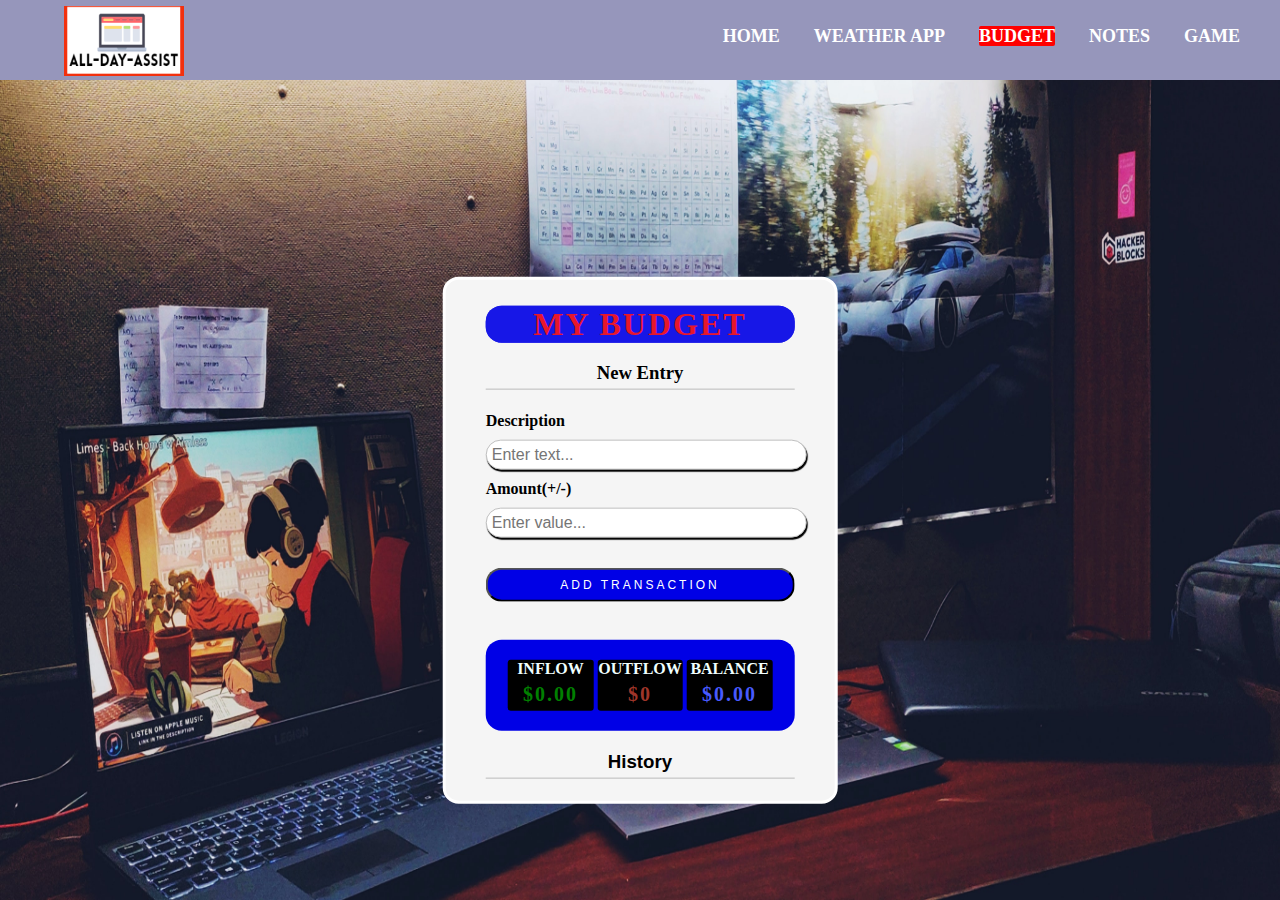
<file: budget.html>
<!DOCTYPE html>
<html lang="en">
  <head>
    <meta charset="UTF-8" />
    <meta name="viewport" content="width=device-width, initial-scale=1.0" />
    <link rel="stylesheet" href="budget.css" />
   <!-- <link
      rel="stylesheet"
      href="https://stackpath.bootstrapcdn.com/font-awesome/4.7.0/css/font-awesome.min.css"
    />-->
    <title>Budget App</title>
  </head>
  <body>
    
    <nav class="navbar">
        <input type="checkbox" id="checkbox"/>
        <label for="checkbox">
            <i class="fa fa-bars" id="open"></i>
            <i class="fa fa-times" id="close"></i>
        </label>
        <img src="logo.png" alt="logo"/>
        <ul>
            <li><a href="index.html">Home</a></li>
            <li><a href="weather.html">Weather App</a></li>
            <li><a href="budget.html" class="active">Budget</a></li>
            <li><a href="ToDo.html">Notes</a></li>
            <li><a href="game.html" >Game</a></li>
        </ul>
    </nav>
    <div class="container">
      <p id="error_msg"></p>
      <div class="title">
        <h1 class="title" style="color: red; font-family: impact;">
          My Budget <a href="#"><i class="fa fa-money"></i></a>
        </h1>
      </div>

      <h3 style="color: black;">New Entry</h3>
      <form id="form">
        <div class="form-control">
          <label for="text">Description</label>
          <input
            type="text"
            id="text"
            
            placeholder="Enter text..."
          />
        </div>
        <div class="form-control">
          <label for="amount">Amount(+/-) <br /> </label>
          <input
            type="number"
            id="amount"
            
            placeholder="Enter value..."
          />
        </div>
        <button class="btn" style="font-family: arial;">Add transaction</button>
      </form>
      <br />

      <div class="income-expense">
        <div class="bg-dark">
          <h4>Inflow</h4>
          <p class="income" id="income">$0.00</p>
        </div>
        <div class="bg-dark">
          <h4>Outflow</h4>
          <p class="expense" id="expense">$0.00</p>
        </div>
        <div class="bg-dark">
          <h4>Balance</h4>
          <p id="balance">$0.00</p>
        </div>
      </div>
      <h3 style="font-family: arial; color:black">History</h3>
      <!-- Dynamic unordered list to display the various transactions -->
      <ul id="list" class="list"></ul>
     <!-- <footer>
        &copy; Designed by
        <a href="https://bekbracedesign.com">bekbracedesign.com</a>
      </footer>-->
    </div>
    
    <script src="budget.js"></script>
  </body>
</html>
</file>
<file: budget.css>
@import url("https://fonts.googleapis.com/css2?family=Montserrat:wght@300&display=swap");

/* {
  box-sizing: border-box;
}*/
.navbar ul li  a.active,
.navbar ul li a:hover{
   background: red;
   border-radius: 2px;
}

body {
  
  /* background-color: rgb(36, 32, 32); */
  /* color: white; */
  /*justify-content: center;*/
  align-items: top;
  min-height: 0vh;
  margin: 0;
  background-color: rgb(27, 130, 156);
}

.title {
  background-color: #0000e6;
  opacity: 0.9;
  text-align: center;
  border-radius: 16px;
}

.container {
  padding: 10px 40px;
  border-radius: 16px;
  border: 3px solid white;
  margin: auto;
  position: absolute;
  left: 50%;
  top: 60%;

transform: translate(-50%, -50%);
  /* width: 350px; */
  background-color: whitesmoke;
}

h1 {
  letter-spacing: 2px;
  margin: 0;
  margin: 10px 0 10px;
  text-transform: uppercase;
}

h3 {
  border-bottom: 1px solid #bbb;
  padding-bottom: 5px;
  margin-bottom: 12px;
  text-align: center;
  color: blue;
}

h4 {
  margin: 0;
  text-transform: uppercase;
  color: azure;
}
#balance {
  color: azure;
}

.income-expense {
  background-color:  #0000e6;
  display: flex;
  justify-content: space-between;
  margin: 20px 0;
  padding: 20px;
  border-radius: 16px;
 }

.income-expense > div {
  flex: 1;
  text-align: center;
}

/* .income-expense > div:first-of-type {
  border-right: 0.5px solid rgb(0, 0, 0);
} */

.income,
.expense,
#balance {
  font-size: 20px;
  letter-spacing: 2px;
  margin: 5px 0;
  font-weight: bolder;
}

.income {
  color: green;
}
.expense {
  color: #c34234d3;
}
#balance {
  color: rgb(72, 90, 255);
}
.bg-dark {
  background-color: black;
  margin: 0 2px;

  border-radius: 3px;
}

input[type="text"],
input[type="number"] {
  border: 1px solid silver;
  border-radius: 16px;
  /* display: block; */
  padding: 5px;
  width: 100%;
  font-size: 16px;
  outline: none;
  box-shadow: 1px 2px 1px #000000;
}
label {
  display: inline-block;
  margin: 10px 0;
  font-weight: bolder;
}

.btn {
  width: 100%;
  margin-top: 30px;
  padding: 8px 0;
  border-radius: 16px;
  outline: none;
  background-color:  #0000e6;
  color: white;
  letter-spacing: 3px;
  text-transform: uppercase;
  font-size: 12px;
}
.btn:hover {
  color:  #0000e6;
  background-color: whitesmoke;
}

.delete-btn {
  background-color: rgb(139, 192, 235);
  border-radius: 1rem;
  outline: none;
  float: right;
  margin-right: 5px;
  width: 25px;
  height: 25px;
}

#text:focus,
#amount:focus {
  width: 110%;
  transition: 0.5s;
  border-bottom: 2px solid steelblue;
  border-right: 2px solid steelblue;
}

ul {
  list-style: none;
  display: inline;
}
ul li {
  font-weight: bolder;
  font-size: 21px;
}

.fa {
  color: steelblue;
}
.fa:hover {
  transform: rotate(20deg);
}

#error_msg {
  color: red;
  background-color: rgb(224, 189, 183);
  font-weight: bolder;
  padding: 0 10px;
  border-radius: 1rem;
}

.list {
  color: red;
}

.minus,
.plus {
  margin-bottom: 8px;
  border-bottom: 1px solid blue;/*rgb(177, 177, 177)*/
}
.minus:hover,
.plus:hover {
  background-color: slategray;
  cursor: pointer;
}

body{
    margin: 0px;
    padding: 0px;
    background-image: url('index.jpg');
  background-repeat: no-repeat;
  background-attachment: fixed;
  background-size: 100% 100%;
}

img{
    width: 120px;
    height: 70px;
    position: absolute;
    left: 5%;
    top: 6px;
}

nav{
    height: 80px;
    background:rgb(150, 150, 187);
    font-size: medium;
}

ul{
    float: right;
    margin: 0px;
    padding: 0px;
    margin-right: 25px;
}

li{
    display: inline-block;
    line-height: 70px;
    margin: 0 15px;
}


a{
    color: white;
    font-size: 18px;
    text-decoration: none;
    text-transform: uppercase;
}

#open ,#close
{
    color: white;
    font-size: 30px;
    float: right;
    line-height: 80px;
    margin-right: 40px;
    cursor: pointer;
    display: none;    
}

#checkbox
{
    display: none;
}


@media all and ( max-width: 700px )
{
    #open{
        display: block;
    }

    ul{
        position: fixed;
        height: 100vh;
        width: 100%;
        background: #46729e;
        top: 80px;
        text-align: center;
        left: -100%;
        transition: left 0.5s;
    }

    li{
        display: block;
        margin: 20px 0px;
    }

    #checkbox:checked ~ ul{
        left: 0;
    }

    #checkbox:checked ~ label #open{
        display: none;
    }

    #checkbox:checked ~ label #close{
        display: block;
    }
}
@media all and ( max-width: 700px )
{
    /* write here code  */
}
</file>
